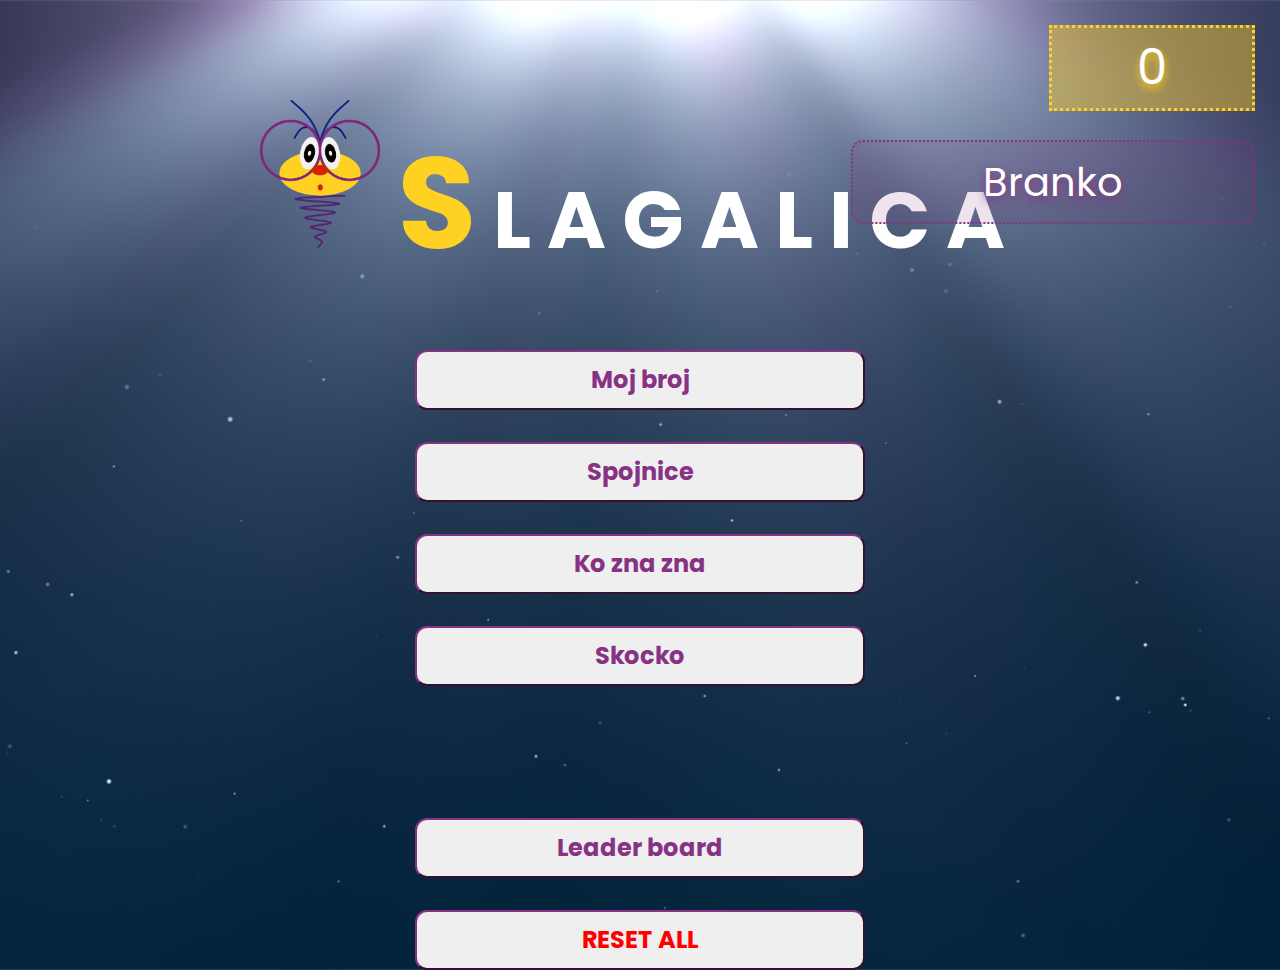
<file: index.html>
<!DOCTYPE html>
<html lang="en">
<head>
    <meta charset="UTF-8">
    <meta name="viewport" content="width=device-width, initial-scale=1.0">
    <title>Slagalicaa</title>
    <link rel="stylesheet" href="css/main.min.css">
    <script src="JS/home.js" defer></script>
</head>
<body>
    <div class="container-main">
        <h1><img src="images/slagalicaLogo.png" alt="Logo"><span>S</span>LAGALICA</h1>
        <div id="games-container">
            <a href="mojBroj.html"><button id="game1" class="game-button">Moj broj</button></a>
            <a href="spojnice.html"><button id="game2" class="game-button">Spojnice</button></a>
            <a href="koZnaZna.html"><button id="game3" class="game-button">Ko zna zna</button></a>
            <a href="skocko.html"><button id="game4" class="game-button">Skocko</button></a>

            <button id="leaderboardBtn" onclick="popupFn()">Leader board</button>
            <div id="overlay"></div>
            <div id="popupDialog">
                <button id="closePopup" onclick="closeFn()">
                    X
                </button>
                <table id="leaderBoard">
                    <thead>
                        <tr>
                            <td>Username</td>
                            <td>Moj broj</td>
                            <td>Spojnice</td>
                            <td>Ko zna zna</td>
                            <td>Skocko</td>
                            <td>Total</td>
                        </tr>
                    </thead>
                    <tbody>
            
                    </tbody>
                </table>
                
            </div>

            <button id="point-reset">RESET ALL</button>
        </div>
    </div>
    <div id="point-holder">
    </div>
    <div id="user-holder">
    </div>

    <!-- <table id="leaderBoard">
        <thead>
            <tr>
                <td>Username</td>
                <td>Moj broj</td>
                <td>Spojnice</td>
                <td>Ko zna zna</td>
                <td>Skocko</td>
                <td>Total</td>
            </tr>
        </thead>
        <tbody>

        </tbody>
    </table> -->
</body>
</html>
</file>
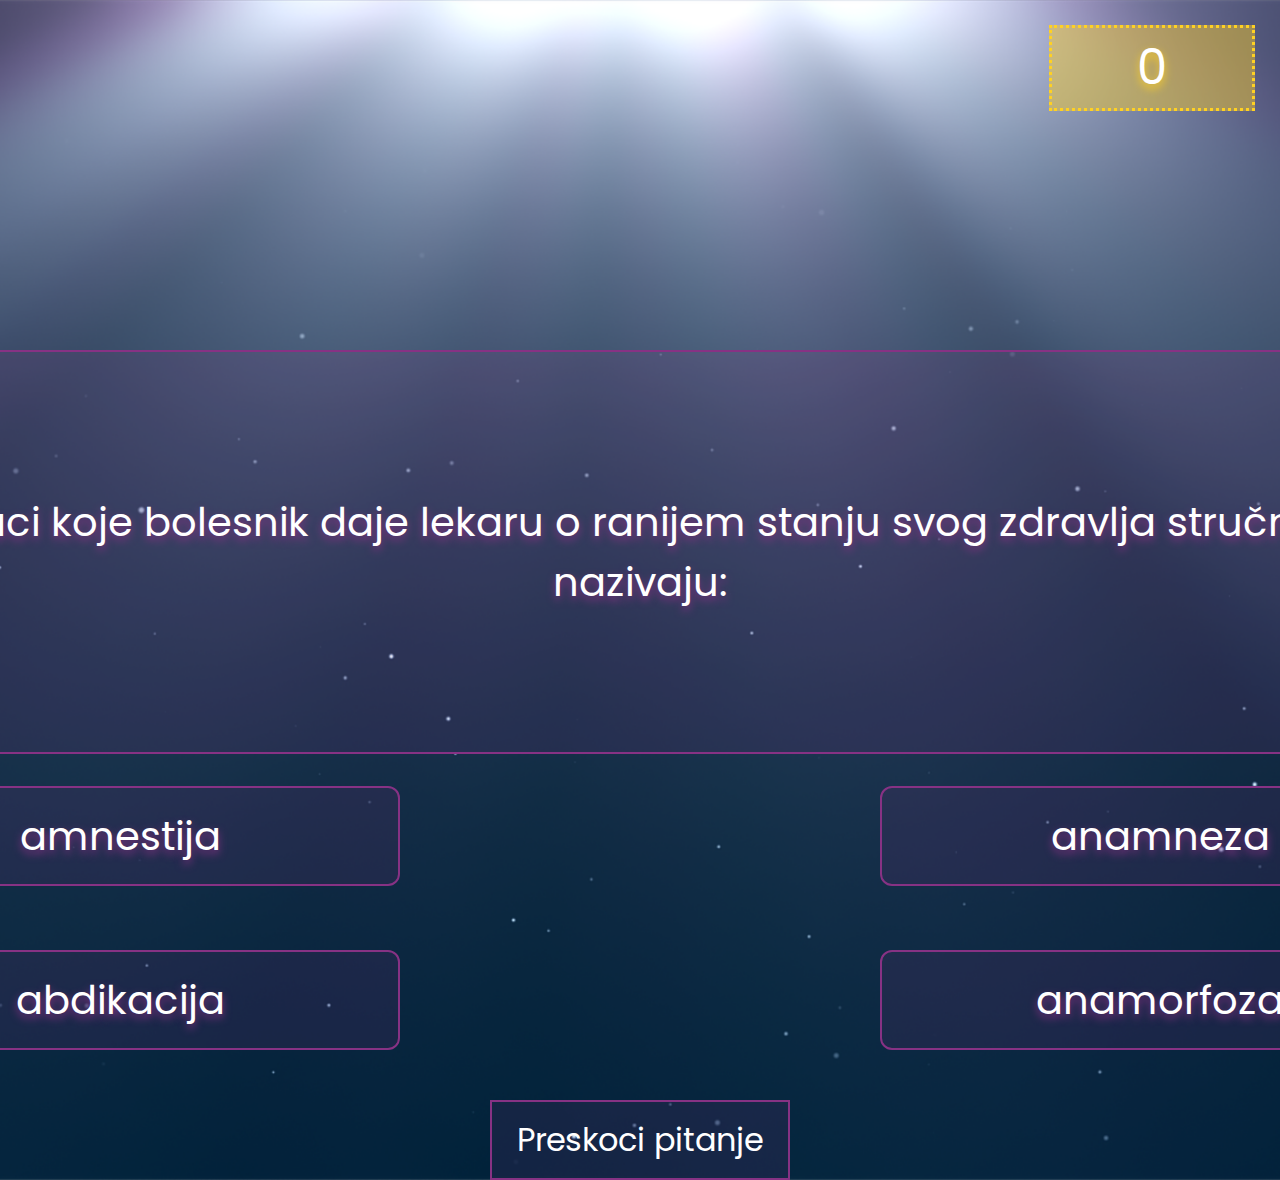
<file: koZnaZna.html>
<!DOCTYPE html>
<html lang="en">
<head>
    <meta charset="UTF-8">
    <meta name="viewport" content="width=device-width, initial-scale=1.0">
    <title>Ko Zna Zna</title>
    <link rel="stylesheet" href="css/main.min.css">
    <script type="module" src="JS/koZnaZnaPitanja.js" defer></script>
    <script type="module" src="JS/koZnaZna.js" defer></script>
</head>
<body>
    <div id="main-container3">
        <div id="question-box">
            <p></p>
        </div>
        <div id="answers-box">
            <button id="answer1"></button>
            <button id="answer2"></button>
            <button id="answer3"></button>
            <button id="answer4"></button>
        </div>
    </div>
    <button id="next">Preskoci pitanje</button>
    <a href="index.html"><button id="go-back">NEXT GAME</button></a>
    <div id="point-holder">
    
    </div>
</body>
</html>
</file>
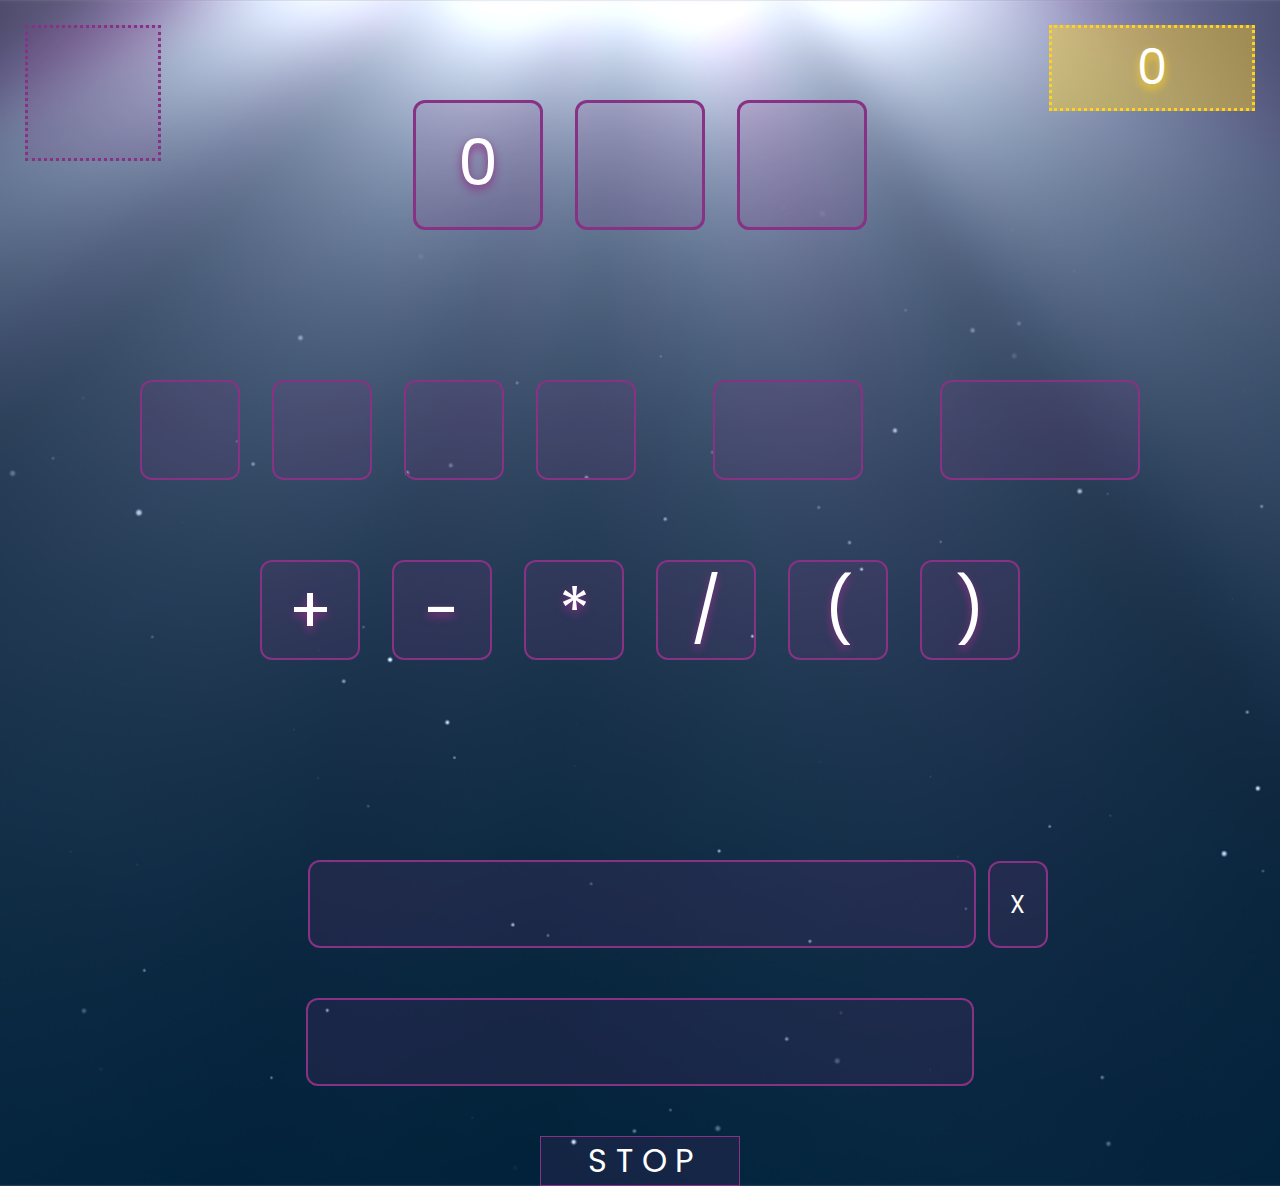
<file: mojBroj.html>
<!DOCTYPE html>
<html lang="en">
<head>
    <meta charset="UTF-8">
    <meta name="viewport" content="width=device-width, initial-scale=1.0">
    <title>MojBroj</title>
    <link rel="stylesheet" href="css/main.min.css">
    <script src="JS/mojBroj.js" defer></script>
</head>
<body>
    <div id="main-container">
        <div id="number-to-find-container">
            <div class="number-to-find-content">
                <div class="number-area">
                    <span class="glitch counter"></span>
                </div>
            </div>
            <div class="number-to-find-content">
                <div class="number-area">
                    <span class="glitch counter"></span>
                </div>
            </div>
            <div class="number-to-find-content">
                <div class="number-area">
                    <span class="glitch counter"></span>
                </div>
            </div>
        </div>
        
        <div id="available-numbers-container">
            <div id="four-numbers-container">
                <button class="four-numbers-content">
                    <div class="number-area">
                        <span class="glitch counter"></span>
                    </div>
                </button>
                <button class="four-numbers-content">
                    <div class="number-area">
                        <span class="glitch counter"></span>
                    </div>
                </button>
                <button class="four-numbers-content">
                    <div class="number-area">
                        <span class="glitch counter"></span>
                    </div>
                </button>
                <button class="four-numbers-content">
                    <div class="number-area">
                        <span class="glitch counter"></span>
                    </div>
                </button>
            </div>
            <button class="middle-number">
                <div class="number-area">
                    <span class="glitch counter"></span>
                </div>
            </button>
            <button class="last-number">
                <div class="number-area">
                    <span class="glitch counter"></span>
                </div>
            </button>
        </div>
        <div id="operations-container">
            <button class="operation-content" id="plus">+</button>
            <button class="operation-content" id="minus">-</button>
            <button class="operation-content" id="multiply">*</button>
            <button class="operation-content" id="divide">/</button>
            <button class="operation-content" id="open-bracket">(</button>
            <button class="operation-content" id="closed-bracket">)</button>
        </div>
        <div class="userControl">
            <div id="user-result"></div>
            <button id="backSpace">X</button>
        </div>
        <div id="computer-result"></div>
        <div class="btns">
            <button id="clear">C L E A R</button>
            <button id="start-game">S T O P</button>
            <button id="check">C H E C K</button>
        </div>
        <a href="index.html"><button class="go-back">NEXT GAME</button></a>
    </div>
    <div id="point-holder">

    </div>
    <p id="timer">
        
    </p>
</body>
</html>
</file>
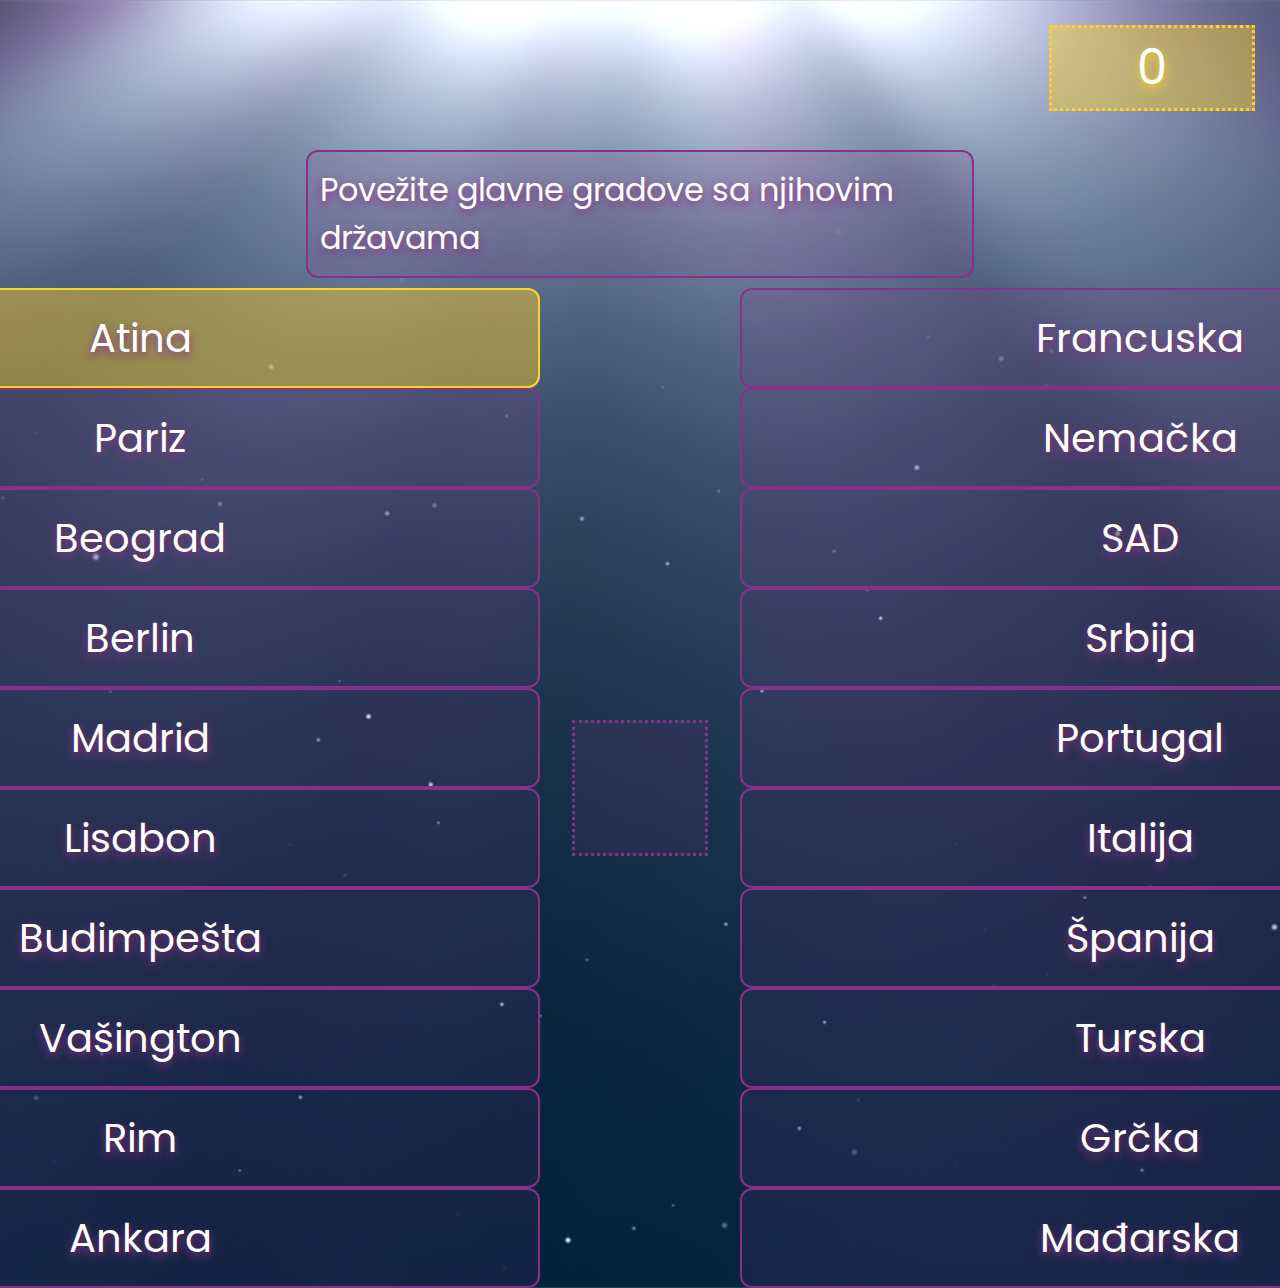
<file: spojnice.html>
<!DOCTYPE html>
<html lang="en">
<head>
    <meta charset="UTF-8">
    <meta name="viewport" content="width=device-width, initial-scale=1.0">
    <title>Spojnice</title>
    <link rel="stylesheet" href="css/main.min.css">
    <script type="module" src="JS/spojnice.js" defer></script>
    <script type="module" src="JS/spojnicePodaci.js" defer></script>
</head>
<body>
    <div class="game-Title">
        <h1></h1>
    </div>
    <div id="main-container2">
        <div class="left-container">
            <button id="left1"></button>
            <button id="left2"></button>
            <button id="left3"></button>
            <button id="left4"></button>
            <button id="left5"></button>
            <button id="left6"></button>
            <button id="left7"></button>
            <button id="left8"></button>
            <button id="left9"></button>
            <button id="left10"></button>
        </div>
        <div class="middle-container">
                <p id="timer2"></p>
        </div>
        <div class="right-container">
            <button id="right1"></button>
            <button id="right2"></button>
            <button id="right3"></button>
            <button id="right4"></button>
            <button id="right5"></button>
            <button id="right6"></button>
            <button id="right7"></button>
            <button id="right8"></button>
            <button id="right9"></button>
            <button id="right10"></button>
        </div>
    </div>
    <div id="point-holder">
    
    </div>
</body>
</html>
</file>
<file: css/main.min.css>
@import"https://fonts.googleapis.com/css2?family=Noto+Sans+JP:wght@100..900&family=Open+Sans:ital,wght@0,300..800;1,300..800&family=Oxanium:wght@200..800&family=Plus+Jakarta+Sans:ital,wght@0,200..800;1,200..800&family=Poppins:ital,wght@0,100;0,200;0,300;0,400;0,500;0,600;0,700;0,800;0,900;1,100;1,200;1,300;1,400;1,500;1,600;1,700;1,800;1,900&family=Roboto:ital,wght@0,100;0,300;0,400;0,500;0,700;0,900;1,100;1,300;1,400;1,500;1,700;1,900&family=Rubik+Pixels&family=Varela+Round&display=swap";*{margin:0;padding:0;font-family:"Poppins",sans-serif}a{text-decoration:none;color:#873284}body{display:flex;justify-content:center;align-items:center;flex-direction:row;position:relative;background-repeat:no-repeat;background-position:top center;background-size:cover;background-image:url("../images/abstract-1779589_1920.png")}body .container-main{margin-top:100px}body .container-main h1{font-size:80px;letter-spacing:16px;color:#fff}body .container-main h1 span{font-size:128px;color:#ffd123}body .container-main h1 img{margin-right:18px;width:120px}body .container-main #games-container{margin-top:50px;display:flex;justify-content:center;align-items:center;flex-direction:column;row-gap:32px}body .container-main #games-container button{width:450px;height:60px;font-size:24px;font-weight:bold;border-radius:12px;color:#873284;border-color:#873284;cursor:pointer}body .container-main #games-container button:hover{background-color:#dbdbdb}body .container-main #games-container #leaderboardBtn{margin-top:100px}body .container-main #games-container #popupDialog{display:none;position:fixed;top:50%;left:50%;transform:translate(-50%, -50%);padding:20px;background-repeat:no-repeat;background-position:top center;background-size:cover;background-image:url("../images/abstract-1779589_1920.png");border:1px solid #873284;border-radius:12px;box-shadow:0 4px 8px rgba(0,0,0,.1);z-index:1000}body .container-main #games-container #overlay{display:none;position:fixed;top:0;left:0;width:100%;height:100%;background:rgba(0,0,0,.5);z-index:999}body .container-main #games-container #closePopup{position:absolute;right:20px;width:100px;background-color:rgba(255,123,123,.373);border:2px solid red;text-shadow:0 4px 8px red;color:#fff}body .container-main #games-container #point-reset{color:red}body #point-holder{display:flex;justify-content:center;align-items:center;flex-direction:row;position:absolute;top:25px;right:25px;background-color:rgba(255,207,35,.4392156863);width:200px;height:80px;border:3px dotted #ffd123;font-size:48px;text-shadow:0 4px 8px #ffd123;color:#fff}body #user-holder{display:flex;justify-content:center;align-items:center;flex-direction:row;position:absolute;top:140px;right:25px;background-color:rgba(135,50,132,.137254902);border:2px dotted #873284;border-radius:12px;width:400px;height:80px;font-size:40px;color:#fff;text-shadow:0 4px 8px #873284}body #leaderBoard{margin-top:100px;background-color:rgba(135,50,132,.137254902);color:#fff;text-shadow:0 4px 8px #873284;display:none}body #leaderBoard tr td{border:2px solid #873284;font-size:32px;padding:12px}body{display:flex;justify-content:center;align-items:center;flex-direction:row;background-repeat:no-repeat;background-position:top center;background-size:cover;background-image:url("../images/abstract-1779589_1920.png")}body #main-container{display:flex;justify-content:center;align-items:center;flex-direction:column;margin-top:100px;width:100%}body #main-container #number-to-find-container{display:flex;justify-content:center;align-items:center;flex-direction:row;-moz-column-gap:32px;column-gap:32px}body #main-container #number-to-find-container .number-to-find-content{display:flex;justify-content:center;align-items:center;flex-direction:row;background-color:rgba(135,50,132,.137254902);border:3px solid #873284;border-radius:12px;width:100px;height:100px;padding:12px;font-size:64px;color:#fff;text-shadow:0 4px 8px #873284}body #main-container #number-to-find-container .number-to-find-content .number-area{display:absolute;width:100%;height:100%}body #main-container #number-to-find-container .number-to-find-content .number-area .glitch{display:flex;justify-content:center;align-items:center;flex-direction:row;position:relative}body #main-container #number-to-find-container .number-to-find-content .number-area .counter{display:flex;justify-content:center;align-items:center;flex-direction:row;counter-reset:count 0;animation:counter .5s linear infinite alternate}body #main-container #number-to-find-container .number-to-find-content .number-area .counter::before{display:flex;justify-content:center;align-items:center;flex-direction:row;content:counter(count)}body #main-container #available-numbers-container{display:flex;justify-content:center;align-items:center;flex-direction:row;width:100%;-moz-column-gap:6%;column-gap:6%}body #main-container #available-numbers-container #four-numbers-container{display:flex;justify-content:center;align-items:center;flex-direction:row;-moz-column-gap:32px;column-gap:32px;margin-top:150px}body #main-container #available-numbers-container #four-numbers-container .four-numbers-content{display:flex;justify-content:center;align-items:center;flex-direction:row;background-color:rgba(135,50,132,.137254902);border:2px solid #873284;border-radius:12px;width:100px;height:100px;padding:12px;font-size:64px;color:#fff;text-shadow:0 4px 8px #873284;cursor:pointer}body #main-container #available-numbers-container #four-numbers-container .four-numbers-content .number-area{display:flex;justify-content:center;align-items:center;flex-direction:row;display:absolute;width:100%;height:100%}body #main-container #available-numbers-container #four-numbers-container .four-numbers-content .number-area .glitch{display:flex;justify-content:center;align-items:center;flex-direction:row;position:relative}body #main-container #available-numbers-container #four-numbers-container .four-numbers-content .number-area .counter{counter-reset:count 0;animation:counter .5s linear infinite alternate}body #main-container #available-numbers-container #four-numbers-container .four-numbers-content .number-area .counter::before{content:counter(count)}body #main-container #available-numbers-container .middle-number{display:flex;justify-content:center;align-items:center;flex-direction:row;margin-top:150px;background-color:rgba(135,50,132,.137254902);border:2px solid #873284;border-radius:12px;width:150px;height:100px;padding:12px;font-size:64px;color:#fff;text-shadow:0 4px 8px #873284;cursor:pointer}body #main-container #available-numbers-container .middle-number .number-area{display:flex;justify-content:center;align-items:center;flex-direction:row;display:absolute;width:100%;height:100%}body #main-container #available-numbers-container .middle-number .number-area .glitch{display:flex;justify-content:center;align-items:center;flex-direction:row;position:relative}body #main-container #available-numbers-container .middle-number .number-area .counter{counter-reset:count 0;animation:counter2 .2s linear infinite alternate}body #main-container #available-numbers-container .middle-number .number-area .counter::before{content:counter(count)}body #main-container #available-numbers-container .last-number{display:flex;justify-content:center;align-items:center;flex-direction:row;margin-top:150px;background-color:rgba(135,50,132,.137254902);border:2px solid #873284;border-radius:12px;width:200px;height:100px;padding:12px;font-size:64px;color:#fff;text-shadow:0 4px 8px #873284;cursor:pointer}body #main-container #available-numbers-container .last-number .number-area{display:flex;justify-content:center;align-items:center;flex-direction:row;display:absolute;width:100%;height:100%}body #main-container #available-numbers-container .last-number .number-area .glitch{display:flex;justify-content:center;align-items:center;flex-direction:row;position:relative}body #main-container #available-numbers-container .last-number .number-area .counter{counter-reset:count 0;animation:counter3 .25s linear infinite alternate}body #main-container #available-numbers-container .last-number .number-area .counter::before{content:counter(count)}body #main-container #operations-container{display:flex;justify-content:center;align-items:center;flex-direction:row;-moz-column-gap:32px;column-gap:32px;margin-top:0px}body #main-container #operations-container .operation-content{display:flex;justify-content:center;align-items:center;flex-direction:row;margin-top:80px;background-color:rgba(135,50,132,.137254902);border:2px solid #873284;border-radius:12px;width:100px;height:100px;padding:12px;font-size:64px;color:#fff;text-shadow:0 4px 8px #873284;cursor:pointer}body #main-container .userControl{display:flex;justify-content:center;align-items:center;flex-direction:row;width:100%;margin-top:200px}body #main-container .userControl #user-result{width:50%;display:flex;justify-content:center;align-items:center;flex-direction:row;margin-left:75px;background-color:rgba(135,50,132,.137254902);border:2px solid #873284;border-radius:12px;height:60px;padding:12px;font-size:48px;color:#fff}body #main-container .userControl #backSpace{height:87px;width:60px;margin-left:12px;border-radius:12px;background-color:rgba(135,50,132,.137254902);border:2px solid #873284;font-size:24px;color:#fff;cursor:pointer}body #main-container #computer-result{width:50%;display:flex;justify-content:center;align-items:center;flex-direction:row;margin-top:50px;background-color:rgba(135,50,132,.137254902);border:2px solid #873284;border-radius:12px;height:60px;padding:12px;font-size:48px;color:#fff}body #main-container .btns{display:flex;justify-content:center;align-items:center;flex-direction:row;-moz-column-gap:32px;column-gap:32px}body #main-container .btns #start-game,body #main-container .btns #clear,body #main-container .btns #check{display:flex;justify-content:center;align-items:center;flex-direction:row;margin-top:50px;width:200px;height:50px;background-color:rgba(135,50,132,.137254902);border:1px solid #873284;color:#fff;font-size:32px;cursor:pointer}body #main-container .btns #clear,body #main-container .btns #check{display:none}body #main-container .go-back{margin-top:50px;width:664px;display:flex;justify-content:center;align-items:center;flex-direction:row;height:50px;background-color:rgba(255,207,35,.4392156863);border:2px solid #ffd123;color:#fff;font-size:32px;display:none;cursor:pointer}body #timer{display:flex;justify-content:center;align-items:center;flex-direction:row;position:absolute;top:25px;left:25px;background-color:rgba(135,50,132,.137254902);width:130px;height:130px;border:3px dotted #873284;font-size:48px;text-shadow:0 4px 8px #873284;color:#fff}@keyframes counter{0%{counter-increment:count 0}10%{counter-increment:count 1}20%{counter-increment:count 2}30%{counter-increment:count 3}40%{counter-increment:count 4}50%{counter-increment:count 5}60%{counter-increment:count 6}70%{counter-increment:count 7}80%{counter-increment:count 8}90%{counter-increment:count 9}}@keyframes counter2{0%{counter-increment:count 0}33%{counter-increment:count 10}66%{counter-increment:count 15}100%{counter-increment:count 20}}@keyframes counter3{0%{counter-increment:count 25}33%{counter-increment:count 50}66%{counter-increment:count 75}100%{counter-increment:count 100}}body{display:flex;justify-content:center;align-items:center;flex-direction:column;background-repeat:no-repeat;background-position:top center;background-size:cover;background-image:url("../images/abstract-1779589_1920.png")}body .game-Title{display:flex;justify-content:center;align-items:center;flex-direction:row;margin-top:150px;width:50%;background-color:rgba(135,50,132,.137254902);border:2px solid #873284;border-radius:12px;height:100px;padding:12px;font-size:32px;color:#fff;text-shadow:0 4px 8px #873284}body #main-container2{margin-top:10px;display:flex;justify-content:center;align-items:center;flex-direction:row;-moz-column-gap:32px;column-gap:32px}body #main-container2 .left-container{display:flex;justify-content:center;align-items:center;flex-direction:column}body #main-container2 .left-container button{display:flex;justify-content:center;align-items:center;flex-direction:row;background-color:rgba(135,50,132,.137254902);border:2px solid #873284;border-radius:12px;width:800px;height:100px;padding:12px;font-size:40px;color:#fff;text-shadow:0 4px 8px #873284;cursor:pointer}body #main-container2 .middle-container #timer2{display:flex;justify-content:center;align-items:center;flex-direction:row;background-color:rgba(135,50,132,.137254902);width:130px;height:130px;border:3px dotted #873284;font-size:48px;text-shadow:0 4px 8px #873284;color:#fff}body #main-container2 .right-container{display:flex;justify-content:center;align-items:center;flex-direction:column}body #main-container2 .right-container button{display:flex;justify-content:center;align-items:center;flex-direction:row;background-color:rgba(135,50,132,.137254902);border:2px solid #873284;border-radius:12px;width:800px;height:100px;padding:12px;font-size:40px;color:#fff;text-shadow:0 4px 8px #873284;cursor:pointer}.redFieldAnimate{animation:redField 1s linear}@keyframes redField{0%{background-color:rgba(135,50,132,.137254902)}25%{background-color:rgba(255,0,0,.423)}50%{background-color:rgba(135,50,132,.137254902)}75%{background-color:rgba(255,0,0,.423)}100%{background-color:rgba(135,50,132,.137254902)}}body{display:flex;justify-content:center;align-items:center;flex-direction:column;background-repeat:no-repeat;background-position:top center;background-size:cover;background-image:url("../images/abstract-1779589_1920.png")}body #main-container3{margin-top:350px;display:flex;justify-content:center;align-items:center;flex-direction:column;-moz-column-gap:32px;column-gap:32px}body #main-container3 #question-box{position:relative;display:flex;justify-content:center;align-items:center;flex-direction:row;background-color:rgba(135,50,132,.137254902);border:2px solid #873284;border-radius:12px;width:1600px;height:400px;font-size:40px;color:#fff;text-shadow:0 4px 8px #873284}body #main-container3 #question-box p{text-align:center;padding:24px}body #main-container3 #question-box #correct-Answer{position:absolute;bottom:12px;background-color:rgba(135,50,132,.137254902);border:2px solid #873284;border-radius:12px;width:35%;height:100px;font-size:40px;color:#fff;text-shadow:0 4px 8px #873284}body #main-container3 #answers-box{margin-top:32px;width:1600px;display:flex;justify-content:space-between;align-items:center;flex-direction:row;flex-wrap:wrap;-moz-column-gap:64px;column-gap:64px;row-gap:64px}body #main-container3 #answers-box button{display:flex;justify-content:center;align-items:center;flex-direction:row;background-color:rgba(135,50,132,.137254902);border:2px solid #873284;border-radius:12px;width:35%;height:100px;padding:12px;font-size:40px;color:#fff;text-shadow:0 4px 8px #873284;cursor:pointer}body #next{margin-top:50px;width:300px;display:flex;justify-content:center;align-items:center;flex-direction:row;height:80px;background-color:rgba(135,50,132,.137254902);border:2px solid #873284;color:#fff;font-size:32px;cursor:pointer}body #go-back{margin-top:25px;width:664px;display:flex;justify-content:center;align-items:center;flex-direction:row;height:50px;background-color:rgba(255,207,35,.4392156863);border:2px solid #ffd123;color:#fff;font-size:32px;display:none;cursor:pointer}.redFieldAnimate{animation:redField 1s linear}@keyframes redField{0%{background-color:rgba(135,50,132,.137254902)}25%{background-color:rgba(255,0,0,.423)}50%{background-color:rgba(135,50,132,.137254902)}75%{background-color:rgba(255,0,0,.423)}100%{background-color:rgba(135,50,132,.137254902)}}body{display:flex;justify-content:center;align-items:center;flex-direction:column;background-repeat:no-repeat;background-position:top center;background-size:cover;background-image:url("../images/abstract-1779589_1920.png")}body #main-container4{position:relative;margin-top:150px;width:100%;display:flex;justify-content:center;align-items:center;flex-direction:row}body #main-container4 #left{display:flex;justify-content:center;align-items:center;flex-direction:row;width:50%}body #main-container4 #left table tbody{display:flex;justify-content:center;align-items:center;flex-direction:column;row-gap:12px}body #main-container4 #left table tbody tr{display:flex;justify-content:center;align-items:center;flex-direction:row;-moz-column-gap:12px;column-gap:12px}body #main-container4 #left table tbody tr th{display:flex;justify-content:center;align-items:center;flex-direction:row;width:120px;height:120px;background-color:rgba(135,50,132,.137254902);border:2px solid #873284;border-radius:12px;color:#fff;text-shadow:0 4px 8px #873284}body #main-container4 #left table tbody tr th img{width:80px}body #main-container4 #right{display:flex;justify-content:center;align-items:center;flex-direction:row;width:50%}body #main-container4 #right table tbody{display:flex;justify-content:center;align-items:center;flex-direction:column;row-gap:12px}body #main-container4 #right table tbody tr{display:flex;justify-content:center;align-items:center;flex-direction:row;-moz-column-gap:12px;column-gap:12px}body #main-container4 #right table tbody tr th{display:flex;justify-content:center;align-items:center;flex-direction:row;width:120px;height:120px;background-color:rgba(135,50,132,.137254902);border:2px solid #873284;border-radius:12px;color:#fff;text-shadow:0 4px 8px #873284}body #main-container4 #right table tbody tr th .circle{border:2px solid #873284;width:120px;height:120px;border-radius:50%}body #main-container4 #center{position:absolute;display:flex;justify-content:center;align-items:center;flex-direction:column;row-gap:32px}body #main-container4 #center button{display:flex;justify-content:center;align-items:center;flex-direction:row;background-color:rgba(135,50,132,.137254902);border:2px solid #873284;border-radius:12px;width:200px;height:50px;padding:12px;font-size:32px;color:#fff;text-shadow:0 4px 8px #873284;cursor:pointer}body #main-container4 #center .middle-container{margin-bottom:50px}body #main-container4 #center .middle-container #timer3{display:flex;justify-content:center;align-items:center;flex-direction:row;background-color:rgba(135,50,132,.137254902);width:130px;height:130px;border:3px dotted #873284;font-size:48px;text-shadow:0 4px 8px #873284;color:#fff}body #contaiener-skocko{display:flex;justify-content:center;align-items:center;flex-direction:row;-moz-column-gap:50px;column-gap:50px;margin-top:100px;width:50%;height:150px;padding:12px;border-radius:32px}body #contaiener-skocko button{background-color:rgba(135,50,132,.137254902);border:2px solid #873284;width:130px;height:130px;border-radius:12px;color:#fff;cursor:pointer}body #contaiener-skocko button img{width:100%;height:100%;-o-object-fit:cover;object-fit:cover}body #correctAnswerContainer{display:flex;justify-content:center;align-items:center;flex-direction:row;width:50%}body #correctAnswerContainer #Answers tr{display:flex;justify-content:center;align-items:center;flex-direction:row;-moz-column-gap:12px;column-gap:12px}body #correctAnswerContainer #Answers tr td{display:flex;justify-content:center;align-items:center;flex-direction:row;width:120px;height:120px;background-color:rgba(135,50,132,.137254902);border:2px solid #873284;border-radius:12px;color:#fff;text-shadow:0 4px 8px #873284}body #correctAnswerContainer #Answers tr td img{width:80px}/*# sourceMappingURL=main.min.css.map */
</file>
